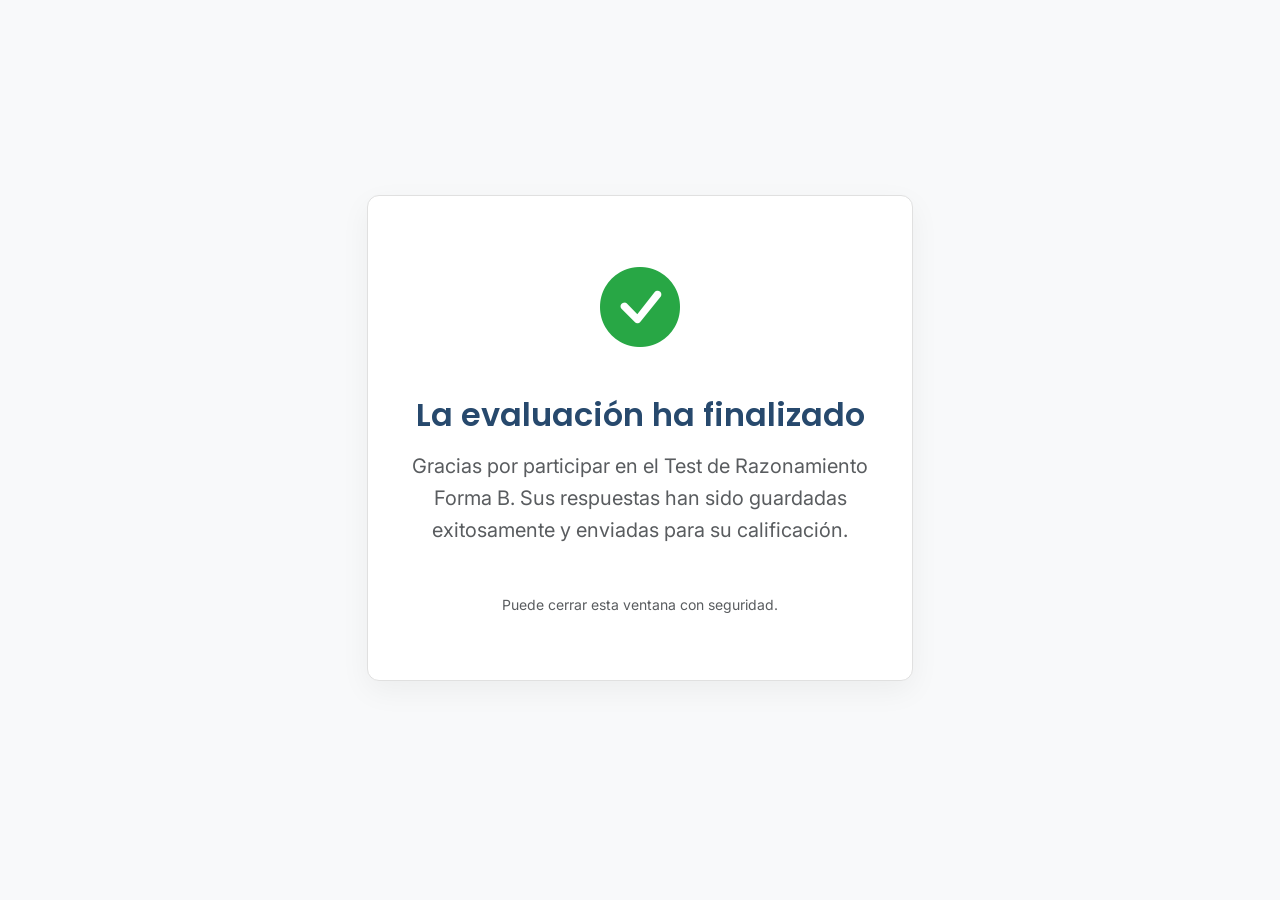
<file: src/main/webapp/pages/finalizacion.html>
<!DOCTYPE html>
<html lang="es">
<head>
    <meta charset="UTF-8">
    <meta name="viewport" content="width=device-width, initial-scale=1.0">
    <title>Evaluación Finalizada</title>
    <!-- Google Fonts -->
    <link href="https://fonts.googleapis.com/css2?family=Inter:wght@400;500;600&family=Poppins:wght@500;600;700&display=swap" rel="stylesheet">
    <!-- Bootstrap 5 CSS -->
    <link href="https://cdn.jsdelivr.net/npm/bootstrap@5.3.2/dist/css/bootstrap.min.css" rel="stylesheet">
    <!-- Bootstrap Icons -->
    <link rel="stylesheet" href="https://cdn.jsdelivr.net/npm/bootstrap-icons@1.11.1/font/bootstrap-icons.css">
    <!-- Custom CSS -->
    <link href="../css/style.css" rel="stylesheet">
    <link href="../css/animations.css" rel="stylesheet">
</head>
<body class="d-flex flex-column min-vh-100 justify-content-center align-items-center bg-light">

    <div class="container">
        <div class="row justify-content-center">
            <div class="col-md-8 col-lg-6 text-center">
                <div class="pro-card fade-in py-5">
                    
                    <div class="mb-4">
                        <i class="bi bi-check-circle-fill" style="font-size: 5rem; color: var(--success-color);"></i>
                    </div>

                    <h2 class="mb-3 text-primary-custom" style="font-family: 'Poppins', sans-serif;">La evaluación ha finalizado</h2>
                    
                    <p class="text-muted fs-5 mb-5">
                        Gracias por participar en el Test de Razonamiento Forma B. Sus respuestas han sido guardadas exitosamente y enviadas para su calificación.
                    </p>

                    <!-- Se limpia el localStorage para evitar que entre nuevamente -->
                    <script>
                        localStorage.removeItem('eval_inicio');
                        localStorage.removeItem('sesionActual');
                        // Se podría limpiar el aspirante también, dependiendo del flujo
                    </script>

                    <p class="text-muted small">Puede cerrar esta ventana con seguridad.</p>
                </div>
            </div>
        </div>
    </div>

</body>
</html>
</file>
<file: src/main/webapp/css/style.css>
/* Variables de Color y Tipografía */
:root {
    --primary-color: #27496D; /* Azul oscuro */
    --secondary-color: #17A2B8; /* Turquesa */
    --bg-color: #F8F9FA; /* Gris claro muy limpio */
    --text-color: #333333;
    --white: #FFFFFF;
    --border-color: #E0E0E0;
    --success-color: #28a745;
    --danger-color: #dc3545;
    --warning-color: #ffc107;
    
    /* Fuentes */
    --font-primary: 'Inter', 'Poppins', 'Roboto', sans-serif;
    
    /* Sombras y Bordes */
    --card-shadow: 0 10px 30px rgba(0, 0, 0, 0.05);
    --border-radius: 12px;
    --border-radius-sm: 8px;
    --border-radius-lg: 20px;
}

body {
    font-family: var(--font-primary);
    background-color: var(--bg-color);
    color: var(--text-color);
    margin: 0;
    padding: 0;
    line-height: 1.6;
    -webkit-font-smoothing: antialiased;
}

/* Tipografía */
h1, h2, h3, h4, h5, h6 {
    font-weight: 600;
    color: var(--primary-color);
    margin-bottom: 1rem;
}

/* Tarjetas Profesionales */
.pro-card {
    background: var(--white);
    border-radius: var(--border-radius);
    box-shadow: var(--card-shadow);
    padding: 2rem;
    border: 1px solid var(--border-color);
    margin-bottom: 1.5rem;
}

/* Botones Profesionales */
.btn-primary-custom {
    background-color: var(--primary-color);
    color: var(--white);
    border: none;
    border-radius: var(--border-radius-sm);
    padding: 0.75rem 1.5rem;
    font-weight: 500;
    transition: all 0.3s ease;
}

.btn-primary-custom:hover {
    background-color: #1a324b;
    color: var(--white);
    transform: translateY(-2px);
    box-shadow: 0 4px 10px rgba(39, 73, 109, 0.3);
}

.btn-secondary-custom {
    background-color: var(--secondary-color);
    color: var(--white);
    border: none;
    border-radius: var(--border-radius-sm);
    padding: 0.75rem 1.5rem;
    font-weight: 500;
    transition: all 0.3s ease;
}

.btn-secondary-custom:hover {
    background-color: #117a8b;
    color: var(--white);
    transform: translateY(-2px);
    box-shadow: 0 4px 10px rgba(23, 162, 184, 0.3);
}

.btn-outline-custom {
    background-color: transparent;
    color: var(--primary-color);
    border: 2px solid var(--primary-color);
    border-radius: var(--border-radius-sm);
    padding: 0.75rem 1.5rem;
    font-weight: 500;
    transition: all 0.3s ease;
}

.btn-outline-custom:hover {
    background-color: var(--primary-color);
    color: var(--white);
}

/* Utilidades de Espaciado */
.section-padding {
    padding: 4rem 0;
}

/* Header/Nav (Si aplica) */
.official-header {
    background-color: var(--white);
    box-shadow: 0 2px 10px rgba(0,0,0,0.05);
    padding: 1rem 0;
    border-bottom: 3px solid var(--secondary-color);
}

.official-header img {
    height: 50px;
}

/* Formularios */
.form-control-pro {
    border: 1px solid var(--border-color);
    border-radius: var(--border-radius-sm);
    padding: 0.75rem 1rem;
    font-size: 1rem;
    transition: border-color 0.3s, box-shadow 0.3s;
}

.form-control-pro:focus {
    border-color: var(--secondary-color);
    box-shadow: 0 0 0 0.2rem rgba(23, 162, 184, 0.25);
    outline: none;
}

.form-label {
    font-weight: 500;
    color: var(--primary-color);
    margin-bottom: 0.5rem;
}

/* Temporizador Fijo */
.timer-container {
    background-color: var(--white);
    border: 2px solid var(--secondary-color);
    border-radius: var(--border-radius);
    padding: 0.5rem 1.5rem;
    display: inline-flex;
    align-items: center;
    gap: 0.5rem;
    font-size: 1.25rem;
    font-weight: 600;
    color: var(--primary-color);
    box-shadow: var(--card-shadow);
}
.timer-container i {
    color: var(--secondary-color);
}
.timer-warning {
    border-color: var(--warning-color);
    color: var(--warning-color);
}
.timer-danger {
    border-color: var(--danger-color);
    color: var(--danger-color);
}

/* Sidebar de Preguntas (Navegación) */
.question-nav-grid {
    display: grid;
    grid-template-columns: repeat(auto-fill, minmax(40px, 1fr));
    gap: 0.5rem;
    margin-top: 1rem;
}

.q-nav-btn {
    width: 100%;
    aspect-ratio: 1;
    border-radius: 4px;
    border: 1px solid var(--border-color);
    background-color: var(--bg-color);
    color: var(--text-color);
    font-weight: 500;
    display: flex;
    align-items: center;
    justify-content: center;
    cursor: pointer;
    transition: all 0.2s;
}

/* Estados de botones de navegación */
.q-nav-btn.unanswered {
    background-color: #e9ecef; /* Gris */
    color: #495057;
}

.q-nav-btn.answered {
    background-color: var(--primary-color); /* Azul */
    color: var(--white);
    border-color: var(--primary-color);
}

.q-nav-btn.current {
    background-color: var(--secondary-color); /* Turquesa */
    color: var(--white);
    border-color: var(--secondary-color);
    transform: scale(1.1);
    box-shadow: 0 2px 5px rgba(0,0,0,0.2);
}

/* Opciones de Respuesta */
.option-wrapper {
    margin-bottom: 1rem;
}

.option-card {
    display: flex;
    align-items: center;
    padding: 1rem 1.5rem;
    border: 2px solid var(--border-color);
    border-radius: var(--border-radius-sm);
    cursor: pointer;
    transition: all 0.2s;
    background-color: var(--white);
}

.option-card:hover {
    border-color: var(--secondary-color);
    background-color: rgba(23, 162, 184, 0.05);
}

.option-card.selected {
    border-color: var(--primary-color);
    background-color: rgba(39, 73, 109, 0.05);
}

.option-radio {
    margin-right: 1rem;
    transform: scale(1.2);
    accent-color: var(--primary-color);
}

/* Layout de Evaluación Vertical */
.eval-layout {
    display: flex;
    flex-direction: column;
    min-height: 100vh;
}

.eval-header {
    position: sticky;
    top: 0;
    z-index: 1000;
    background: var(--white);
    box-shadow: 0 2px 10px rgba(0,0,0,0.05);
    padding: 1rem 0;
}

.eval-content-area {
    flex: 1;
    padding: 2rem 0;
}

/* Ejemplos de Instrucciones */
.example-card {
    background-color: var(--white);
    border-left: 5px solid var(--secondary-color);
    padding: 1.5rem;
    margin-bottom: 2rem;
    border-radius: 0 var(--border-radius-sm) var(--border-radius-sm) 0;
    box-shadow: var(--card-shadow);
}
.example-card h4 {
    color: var(--primary-color);
    margin-bottom: 1rem;
}
.example-explanation {
    margin-top: 1rem;
    padding: 1rem;
    background-color: rgba(23, 162, 184, 0.1);
    border-radius: var(--border-radius-sm);
    font-size: 0.9rem;
}

/* Utilities */
.text-primary-custom { color: var(--primary-color); }
.text-secondary-custom { color: var(--secondary-color); }
.bg-primary-custom { background-color: var(--primary-color); }
.bg-secondary-custom { background-color: var(--secondary-color); }
</file>
<file: src/main/webapp/css/animations.css>
/* Animaciones CSS */

/* Fade In */
.fade-in {
    animation: fadeIn 0.5s ease-in-out;
}

@keyframes fadeIn {
    from {
        opacity: 0;
        transform: translateY(10px);
    }
    to {
        opacity: 1;
        transform: translateY(0);
    }
}

/* Slide In Right */
.slide-in-right {
    animation: slideInRight 0.4s ease-out;
}

@keyframes slideInRight {
    from {
        opacity: 0;
        transform: translateX(20px);
    }
    to {
        opacity: 1;
        transform: translateX(0);
    }
}

/* Pulse (Para el temporizador cuando queda poco tiempo) */
.pulse-danger {
    animation: pulseDanger 1.5s infinite;
}

@keyframes pulseDanger {
    0% {
        box-shadow: 0 0 0 0 rgba(220, 53, 69, 0.7);
    }
    70% {
        box-shadow: 0 0 0 10px rgba(220, 53, 69, 0);
    }
    100% {
        box-shadow: 0 0 0 0 rgba(220, 53, 69, 0);
    }
}

/* Opciones Hover Efecto Suave */
.option-card {
    transition: all 0.3s cubic-bezier(0.25, 0.8, 0.25, 1);
}

.option-card:active {
    transform: scale(0.98);
}
</file>
